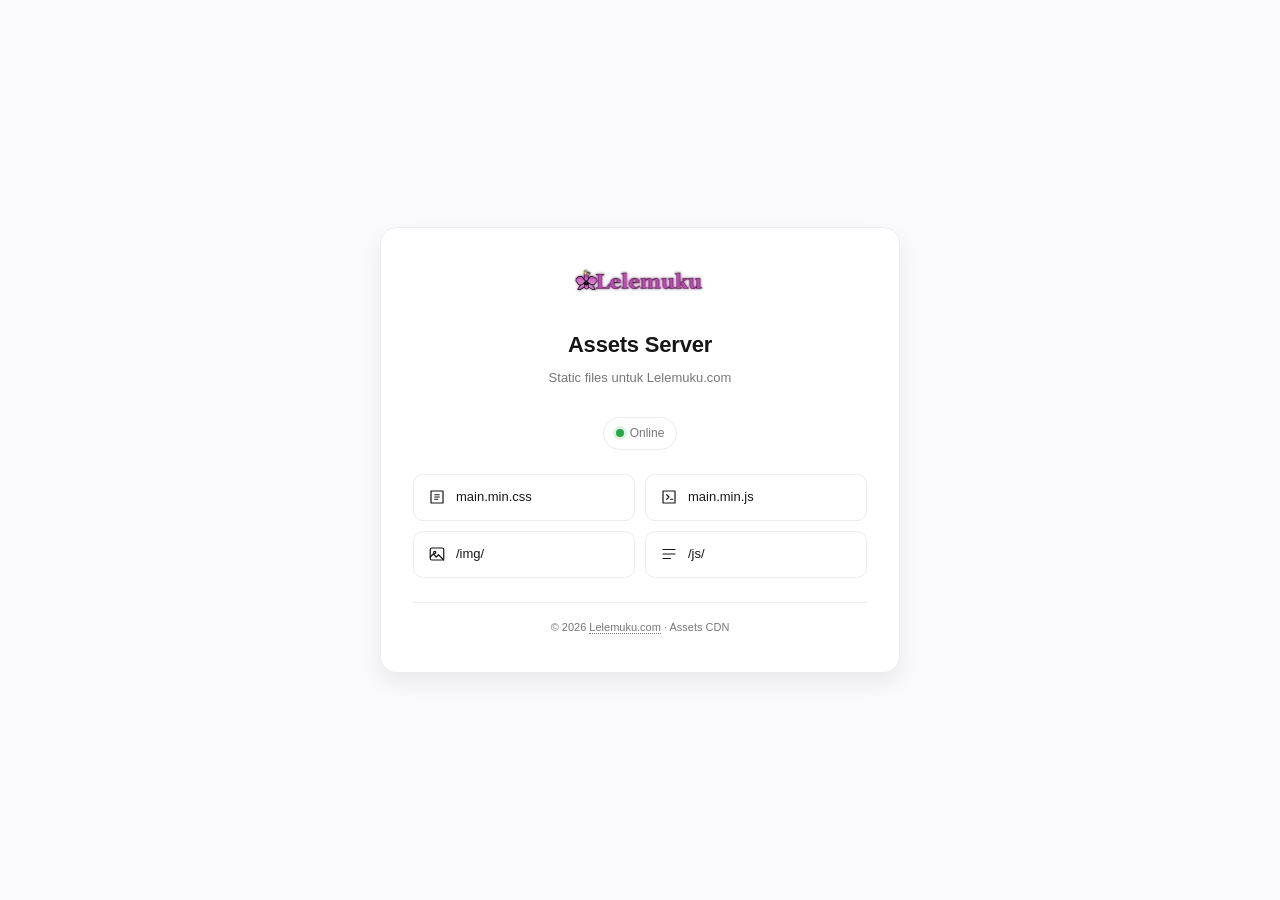
<file: index.html>
<!DOCTYPE html>
<html lang="id">
<head>
<meta charset="UTF-8">
<meta name="viewport" content="width=device-width,initial-scale=1">
<meta name="robots" content="noindex,nofollow">
<title>Assets — Lelemuku.com</title>
<link rel="icon" href="/img/logo.png" type="image/png">
<style>
  :root{
    --bg:#fafafc;
    --card:#ffffff;
    --text:#161617;
    --muted:#767676;
    --link:#005af0;
    --border:#ebeced;
    --shadow:0 10px 20px 0 rgba(30,30,30,.07);
  }
  @media (prefers-color-scheme:dark){
    :root{
      --bg:#1e1e1e;
      --card:#2d2d30;
      --text:#fefefe;
      --muted:#989b9f;
      --border:rgba(255,255,255,.1);
      --shadow:0 10px 20px 0 rgba(0,0,0,.3);
    }
  }
  *,*::before,*::after{box-sizing:border-box}
  html,body{margin:0;padding:0}
  body{
    min-height:100vh;
    display:flex;
    align-items:center;
    justify-content:center;
    font-family:-apple-system,BlinkMacSystemFont,'Segoe UI',Roboto,'Nunito Sans',sans-serif;
    font-size:15px;
    line-height:1.6;
    color:var(--text);
    background:var(--bg);
    padding:24px;
  }
  .wrap{
    width:100%;
    max-width:520px;
    background:var(--card);
    border:1px solid var(--border);
    border-radius:16px;
    padding:36px 32px;
    box-shadow:var(--shadow);
    text-align:center;
  }
  .logo{
    display:inline-block;
    max-width:140px;
    max-height:36px;
    margin:0 auto 20px;
  }
  h1{
    margin:0 0 6px;
    font-size:22px;
    font-weight:700;
    letter-spacing:-.2px;
  }
  .sub{
    margin:0 0 28px;
    font-size:13px;
    color:var(--muted);
  }
  .grid{
    display:grid;
    grid-template-columns:1fr 1fr;
    gap:10px;
    text-align:left;
    margin:0 0 24px;
    padding:0;
    list-style:none;
  }
  .grid a{
    display:flex;
    align-items:center;
    gap:10px;
    padding:12px 14px;
    border:1px solid var(--border);
    border-radius:10px;
    color:var(--text);
    text-decoration:none;
    font-size:13px;
    transition:border-color .15s ease, transform .15s ease;
  }
  .grid a:hover{
    border-color:var(--link);
    color:var(--link);
    transform:translateY(-1px);
  }
  .grid a svg{
    flex-shrink:0;
    width:18px;
    height:18px;
    stroke:currentColor;
    fill:none;
    stroke-width:1.6;
    stroke-linecap:round;
    stroke-linejoin:round;
  }
  .status{
    display:inline-flex;
    align-items:center;
    gap:6px;
    font-size:12px;
    color:var(--muted);
    padding:6px 12px;
    border:1px solid var(--border);
    border-radius:999px;
    margin:0 0 24px;
  }
  .dot{
    width:8px;
    height:8px;
    border-radius:50%;
    background:#28a745;
    box-shadow:0 0 0 3px rgba(40,167,69,.15);
  }
  footer{
    margin-top:8px;
    font-size:11px;
    color:var(--muted);
    border-top:1px solid var(--border);
    padding-top:16px;
  }
  footer a{
    color:inherit;
    text-decoration:none;
    border-bottom:1px dotted var(--muted);
  }
  footer a:hover{color:var(--link);border-color:var(--link)}
  @media (max-width:420px){
    .grid{grid-template-columns:1fr}
    .wrap{padding:28px 22px}
    h1{font-size:19px}
  }
</style>
</head>
<body>

<main class="wrap">

  <img class="logo" src="/img/logo.png" alt="Lelemuku.com" onerror="this.style.display='none'">

  <h1>Assets Server</h1>
  <p class="sub">Static files untuk Lelemuku.com</p>

  <div class="status"><span class="dot"></span> Online</div>

  <ul class="grid">
    <li>
      <a href="/css/main.min.css">
        <svg viewBox="0 0 24 24"><path d="M4 4h16v16H4z"/><path d="M9 9h6M9 12h6M9 15h4"/></svg>
        main.min.css
      </a>
    </li>
    <li>
      <a href="/js/main.min.js">
        <svg viewBox="0 0 24 24"><path d="M4 4h16v16H4z"/><path d="M9 9l3 3-3 3M14 15h3"/></svg>
        main.min.js
      </a>
    </li>
    <li>
      <a href="/img/">
        <svg viewBox="0 0 24 24"><rect x="3" y="4" width="18" height="16" rx="2"/><circle cx="9" cy="10" r="1.5"/><path d="M3 16l4-4 4 4 3-3 7 7"/></svg>
        /img/
      </a>
    </li>
    <li>
      <a href="/js/">
        <svg viewBox="0 0 24 24"><path d="M4 6h16M4 12h16M4 18h10"/></svg>
        /js/
      </a>
    </li>
  </ul>

  <footer>
    &copy; <span id="yr"></span> <a href="https://www.lelemuku.com" target="_blank" rel="noopener">Lelemuku.com</a> &middot; Assets CDN
  </footer>

</main>

<script>
  document.getElementById('yr').textContent = new Date().getFullYear();
</script>

</body>
</html>
</file>
